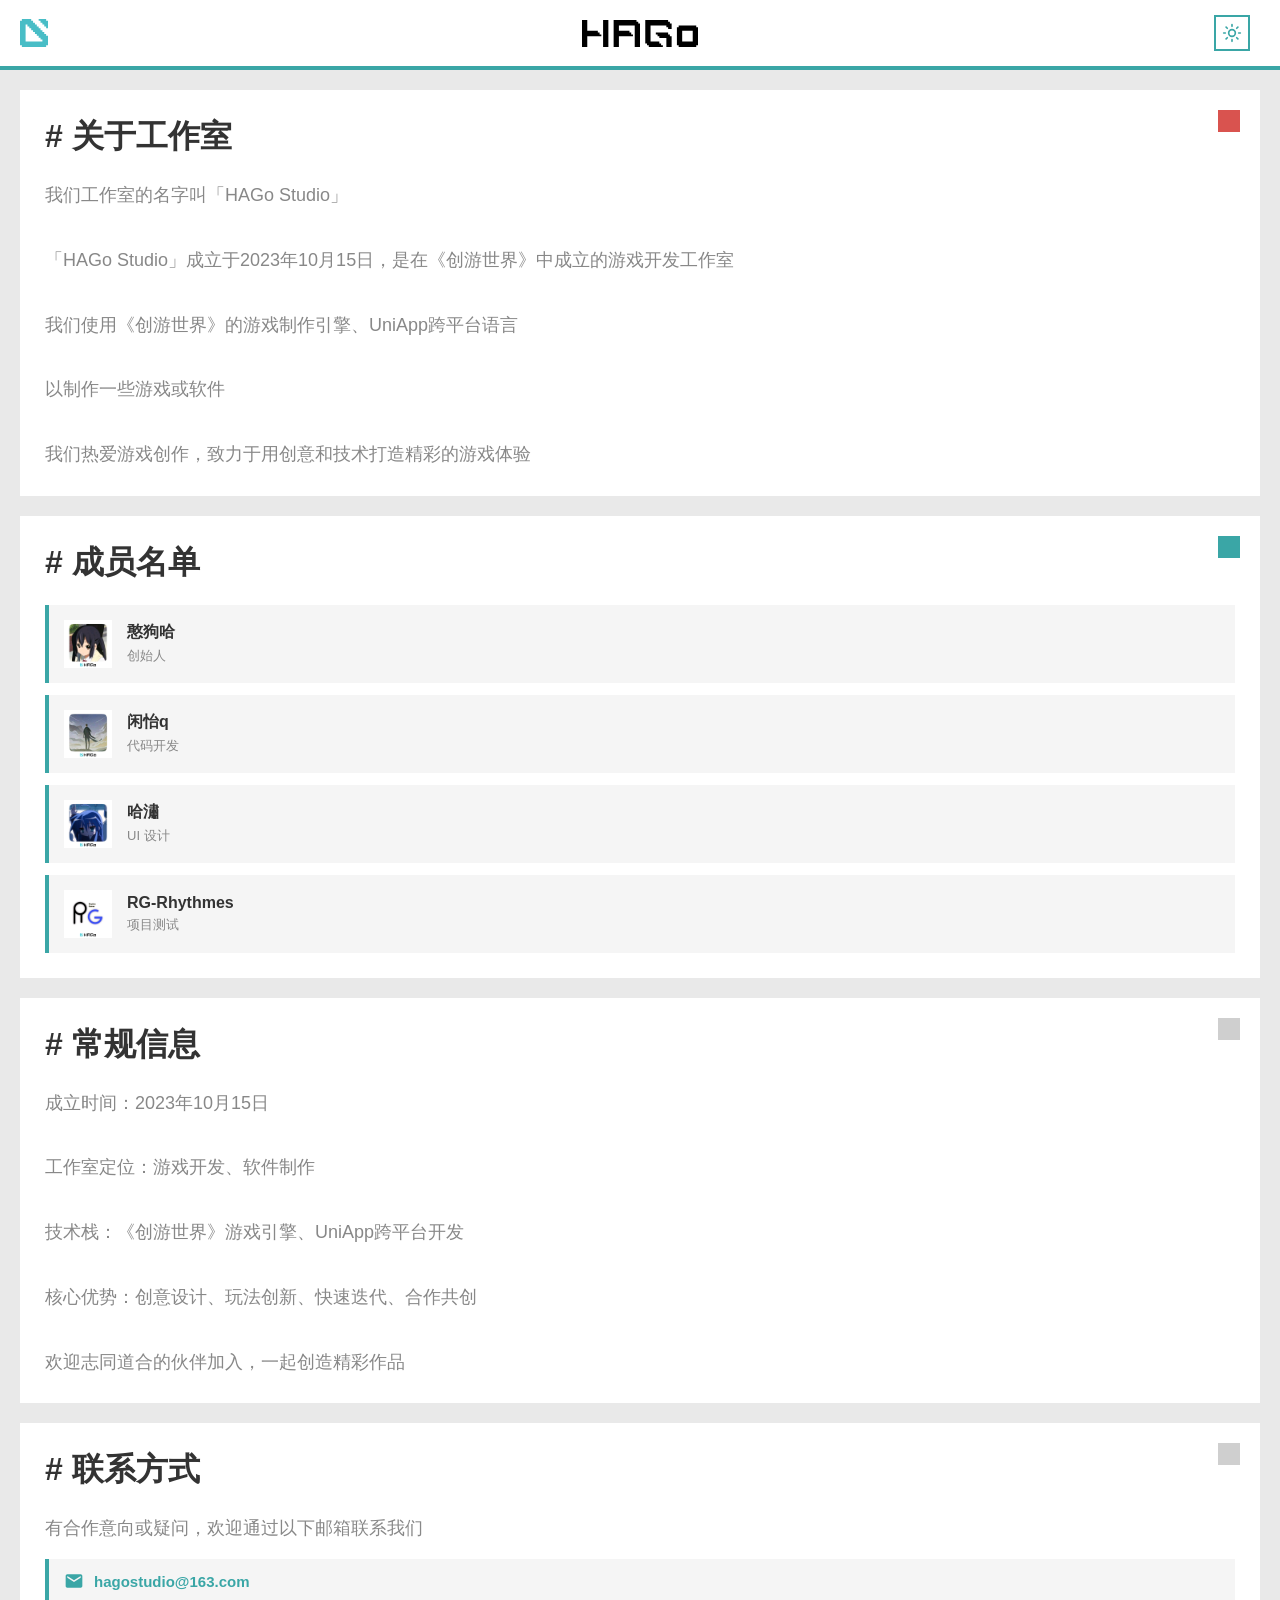
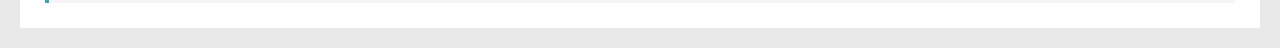
<file: index.html>
<!DOCTYPE html>
<html lang="zh">
<head>
<meta charset="UTF-8">
<meta name="viewport" content="width=device-width, initial-scale=1.0">
<meta name="color-scheme" content="light dark">
<meta name="theme-color" content="#ffffff" media="(prefers-color-scheme: light)">
<meta name="theme-color" content="#1a1a1a" media="(prefers-color-scheme: dark)">
<meta name="darkreader-lock">
<title>HAGo Studio</title>
<link rel="icon" type="image/png" href="assets/logo/1.png">
<link rel="stylesheet" href="styles.css">

<style>
/* 全局禁用选中：所有元素默认不可选中 */
* {
  -webkit-user-select: none;
  -moz-user-select: none;
  -ms-user-select: none;
  user-select: none;
  -webkit-tap-highlight-color: transparent;
}

*::before, *::after {
  -webkit-user-select: none;
  user-select: none;
}

/* 全局选中背景透明化：即便被选中也不显示蓝底 */
::selection {
  background: transparent;
  color: inherit;
}

::-moz-selection {
  background: transparent;
  color: inherit;
}

/* 全局禁止图标被选中/复制/拖拽 */
img, svg {
  -webkit-user-select: none;
  -moz-user-select: none;
  -ms-user-select: none;
  user-select: none;
  -webkit-user-drag: none;
  -webkit-tap-highlight-color: transparent;
  pointer-events: none;
}

/* 交互元素（输入框除外）聚焦时去除外框蓝底 */
*:focus, *:focus-visible, *:active {
  outline: none !important;
  outline-color: transparent !important;
  outline-width: 0 !important;
  -webkit-tap-highlight-color: transparent;
}

/* 侧边栏及交互元素禁止文本选中 */
.sidebar, .sidebar-menu, .sidebar-footer, .sidebar-overlay,
.header-logo-text, .account-btn, .contact-email a,
button, .toggle-switch, .toggle-slider, .setting-item, .back-btn,
.section, .member-card, .modal, .modal-content {
  -webkit-user-select: none;
  -moz-user-select: none;
  -ms-user-select: none;
  user-select: none;
  -webkit-tap-highlight-color: transparent;
}

/* logo 彻底禁止选中、拖拽、点击干扰 */
.header-left svg, .header-center svg {
  -webkit-user-select: none !important;
  -moz-user-select: none !important;
  -ms-user-select: none !important;
  user-select: none !important;
  -webkit-user-drag: none !important;
  pointer-events: none;
}

/* 首页特有样式：卡片角标、成员名单、弹窗、表单、账号卡片 */

.section::after {
  content: "";
  width: 22px;
  height: 22px;
  position: absolute;
  top: 20px;
  right: 20px;
}

.about::after { background: #d9534f; }
.team::after { background: #3aa6a6; }
.info::after { background: #cfcfcf; }
.contact::after { background: #cfcfcf; }

.members {
  display: flex;
  flex-direction: column;
  gap: 12px;
}

.member-card {
  display: flex;
  align-items: center;
  gap: 15px;
  padding: 15px;
  background: #f5f5f5;
  border-radius: 0;
  border-left: 4px solid #3aa6a6;
  transition: background 0.3s;
}

body.dark-mode .member-card {
  background: #222222;
}

.member-avatar {
  width: 48px;
  height: 48px;
  overflow: hidden;
  border-radius: 0;
  flex-shrink: 0;
  background: #ddd;
}

.member-avatar img {
  width: 100%;
  height: 100%;
  object-fit: cover;
  display: block;
}

.member-info .member-name {
  font-size: 16px;
  font-weight: 600;
  color: #333;
  transition: color 0.3s;
}

.member-info .member-role {
  font-size: 13px;
  color: #888;
  margin-top: 4px;
  transition: color 0.3s;
}

body.dark-mode .member-info .member-name {
  color: #f0f0f0;
}

body.dark-mode .member-info .member-role {
  color: #aaa;
}

.contact-email {
  display: flex;
  align-items: center;
  gap: 10px;
  padding: 12px 15px;
  background: #f5f5f5;
  border-left: 4px solid #3aa6a6;
  color: #3aa6a6;
  font-size: 15px;
  font-weight: 600;
  transition: background 0.3s;
}

body.dark-mode .contact-email {
  background: #222222;
}

.contact-email a {
  color: inherit;
  text-decoration: none;
  word-break: break-all;
}

.contact-email a:hover {
  text-decoration: underline;
}

/* 右上角提示通知 */
.toast-container {
  position: fixed;
  top: 70px;
  right: 0;
  z-index: 10000;
  width: min(360px, calc(100vw - 24px));
}

.toast-item {
  position: absolute;
  top: 0;
  right: 0;
  padding: 15px 25px 15px 25px;
  background: #fde8e8;
  color: #333;
  border-left: 4px solid #d9534f;
  font-size: 14px;
  width: min(360px, calc(100vw - 24px));
  box-sizing: border-box;
  transform: translateX(100%);
  box-shadow: -2px 2px 8px rgba(0, 0, 0, 0.15);
  transition: transform 0.5s cubic-bezier(0.22, 1, 0.36, 1),
              top 0.5s cubic-bezier(0.22, 1, 0.36, 1);
}

.toast-item.show {
  transform: translateX(0);
}

.toast-item.closing {
  transform: translateX(100%);
  transition: transform 0.3s cubic-bezier(0.64, 0, 0.78, 0);
}

body.dark-mode .toast-item {
  background: #3a1a1a;
  color: #fff;
  box-shadow: -2px 2px 12px rgba(0, 0, 0, 0.4);
}

@media (max-width: 480px) {
  .toast-container,
  .toast-item {
    width: min(240px, calc(100vw - 80px));
  }
}

@media (max-width: 340px) {
  .toast-container,
  .toast-item {
    width: min(220px, calc(100vw - 90px));
  }
}

/* 弹窗遮罩 */
.modal-overlay {
  display: none;
  position: fixed;
  top: 0;
  left: 0;
  width: 100%;
  height: 100%;
  background: rgba(0, 0, 0, 0);
  z-index: 2000;
  justify-content: center;
  align-items: center;
  backdrop-filter: blur(0px);
  -webkit-backdrop-filter: blur(0px);
}

.modal-overlay.active {
  display: flex;
  animation: fadeInOverlay 0.3s ease-out forwards;
}

.modal-overlay.closing {
  display: flex;
  animation: fadeOutOverlay 0.3s ease-out forwards;
}

@keyframes fadeInOverlay {
  from {
    background: rgba(0, 0, 0, 0);
    backdrop-filter: blur(0px);
    -webkit-backdrop-filter: blur(0px);
  }
  to {
    background: rgba(0, 0, 0, 0.25);
    backdrop-filter: blur(0px);
    -webkit-backdrop-filter: blur(0px);
  }
}

@keyframes fadeOutOverlay {
  from {
    background: rgba(0, 0, 0, 0.25);
    backdrop-filter: blur(0px);
    -webkit-backdrop-filter: blur(0px);
  }
  to {
    background: rgba(0, 0, 0, 0);
    backdrop-filter: blur(0px);
    -webkit-backdrop-filter: blur(0px);
  }
}

/* 高级材料：blur 随动画渐变出现/消失 */
body.advanced-materials .modal-overlay.active {
  animation: fadeInOverlayBlur 0.3s ease-out forwards;
}

body.advanced-materials .modal-overlay.closing {
  animation: fadeOutOverlayBlur 0.4s cubic-bezier(0.22, 1, 0.36, 1) forwards;
}

@keyframes fadeInOverlayBlur {
  from {
    background: rgba(0, 0, 0, 0);
    backdrop-filter: blur(0px);
    -webkit-backdrop-filter: blur(0px);
  }
  to {
    background: rgba(0, 0, 0, 0.25);
    backdrop-filter: blur(10px);
    -webkit-backdrop-filter: blur(10px);
  }
}

@keyframes fadeOutOverlayBlur {
  from {
    background: rgba(0, 0, 0, 0.25);
    backdrop-filter: blur(10px);
    -webkit-backdrop-filter: blur(10px);
  }
  to {
    background: rgba(0, 0, 0, 0);
    backdrop-filter: blur(0px);
    -webkit-backdrop-filter: blur(0px);
  }
}

/* 弹窗 */
.modal {
  background: #ffffff;
  width: 90%;
  max-width: 400px;
  border-radius: 0;
  padding: 25px;
  position: relative;
  border-bottom: 4px solid #3aa6a6;
  opacity: 0;
  transform: translateY(50px);
  transition: background 0.3s;
}

body.dark-mode .modal {
  background: #2a2a2a;
}

body.dark-mode .modal .close-btn {
  background: #2a2a2a;
  color: #cccccc;
}

body.dark-mode .modal .close-btn:hover {
  background: #d9534f;
  color: white;
}

.modal-overlay.active .modal {
  animation: slideUpBounce 0.4s cubic-bezier(0.22, 1, 0.36, 1) forwards;
}

.modal-overlay.closing .modal {
  animation: slideDownClose 0.4s cubic-bezier(0.22, 1, 0.36, 1) forwards;
}

@keyframes slideUpBounce {
  0% {
    opacity: 0;
    transform: translateY(50px);
  }
  100% {
    opacity: 1;
    transform: translateY(0);
  }
}

@keyframes slideDownClose {
  0% {
    opacity: 1;
    transform: translateY(0);
  }
  100% {
    opacity: 0;
    transform: translateY(50px);
  }
}

.modal .close-btn {
  position: absolute;
  top: 0;
  right: 0;
  width: 35px;
  height: 35px;
  border: none;
  background: #ffffff;
  color: #333333;
  font-size: 18px;
  cursor: pointer;
  padding: 0;
  border-radius: 0;
  transition: background 0.3s, color 0.3s;
}

.modal .close-btn:hover {
  background: #d9534f;
  color: white;
}

.modal h3 {
  font-size: 24px;
  margin-bottom: 20px;
  color: #333;
  transition: color 0.3s;
}

body.dark-mode .modal h3 {
  color: #fff;
}

/* 表单 */
.form-group {
  margin-bottom: 15px;
}

.form-group label {
  display: block;
  margin-bottom: 5px;
  font-size: 14px;
  color: #555;
  transition: color 0.3s;
}

body.dark-mode .form-group label {
  color: #aaa;
}

.form-group input {
  width: 100%;
  padding: 10px;
  border: 2px solid #ddd;
  border-radius: 0;
  font-size: 14px;
  transition: border-color 0.3s;
  background: white;
  color: #333;
}

.form-group input::placeholder {
  color: #999;
}

body.dark-mode .form-group input {
  background: #333;
  border-color: #444;
  color: #fff;
}

body.dark-mode .form-group input::placeholder {
  color: #666;
}

.form-group input:focus {
  outline: none;
  border-color: #3aa6a6;
}

.form-group select {
  width: 100%;
  padding: 10px;
  border: 2px solid #ddd;
  border-radius: 0;
  font-size: 14px;
  background: white;
}

body.dark-mode .form-group select {
  background: #333;
  border-color: #444;
  color: #fff;
}

.form-group select:focus {
  outline: none;
  border-color: #3aa6a6;
}

/* 账号类型切换 */
.account-type-switch {
  position: relative;
  display: flex;
  margin-bottom: 20px;
  border: 2px solid #ddd;
  border-radius: 0;
  overflow: hidden;
}

.switch-indicator {
  position: absolute;
  top: 0;
  left: 0;
  width: 50%;
  height: 100%;
  background: #3aa6a6;
  transition: transform 0.4s cubic-bezier(0.22, 1, 0.36, 1);
  z-index: 0;
}

body.dark-mode .switch-indicator {
  background: #3aa6a6;
}

.account-type-switch button {
  position: relative;
  flex: 1;
  padding: 10px;
  border: none;
  background: transparent;
  color: #333;
  cursor: pointer;
  font-size: 14px;
  transition: color 0.3s;
  z-index: 1;
}

.account-type-switch button.active {
  color: white;
}

body.dark-mode .account-type-switch {
  border-color: #444;
}

body.dark-mode .account-type-switch button {
  color: #ccc;
}

body.dark-mode .account-type-switch button.active {
  color: white;
}

/* 提交按钮 */
.submit-btn {
  width: 100%;
  padding: 12px;
  background: #3aa6a6;
  color: white;
  border: none;
  border-radius: 0;
  font-size: 16px;
  cursor: pointer;
  transition: background 0.3s;
}

.submit-btn:hover {
  background: #2d8a8a;
}

/* 链接 */
.link-btn {
  display: block;
  text-align: center;
  margin-top: 15px;
  color: #3aa6a6;
  cursor: pointer;
  font-size: 14px;
}

.link-btn:hover {
  text-decoration: underline;
}

/* 提示信息 */
.message {
  padding: 10px;
  border-radius: 0;
  margin-bottom: 15px;
  font-size: 14px;
  display: none;
}

.message.success {
  background: #d4edda;
  color: #155724;
  display: block;
}

.message.error {
  background: #f8d7da;
  color: #721c24;
  display: block;
}

body.dark-mode .message.success {
  background: #1e4d3e;
  color: #8fceb5;
}

body.dark-mode .message.error {
  background: #4d1e24;
  color: #e8a8b0;
}

/* 账号信息卡片 */
.account-info {
  background: #f8f9fa;
  padding: 20px;
  border-radius: 0;
  margin-top: 20px;
}

.account-info h4 {
  margin-bottom: 10px;
  color: #333;
}

.account-info .info-row {
  display: flex;
  justify-content: space-between;
  padding: 8px 0;
  border-bottom: 1px solid #eee;
}

.account-info .info-row:last-child {
  border-bottom: none;
}

.account-info .info-label {
  color: #888;
}

.account-info .info-value {
  color: #333;
  font-weight: 500;
}

.account-info .account-badge {
  display: inline-block;
  padding: 4px 12px;
  border-radius: 0;
  font-size: 12px;
  font-weight: bold;
}

.account-info .account-badge.studio {
  background: #3aa6a6;
  color: white;
}

.account-info .account-badge.normal {
  background: #5bc0de;
  color: white;
}

body.dark-mode .account-info {
  background: #222;
}

body.dark-mode .account-info h4 {
  color: #fff;
}

body.dark-mode .account-info .info-row {
  border-color: #333;
}

body.dark-mode .account-info .info-label {
  color: #888;
}

body.dark-mode .account-info .info-value {
  color: #ddd;
}

/* 右上角深色模式快捷开关 */
.theme-toggle {
  width: 36px;
  height: 36px;
  border: 2px solid #3aa6a6;
  background: transparent;
  color: #3aa6a6;
  cursor: pointer;
  display: flex;
  align-items: center;
  justify-content: center;
  border-radius: 0;
  margin-right: 10px;
  padding: 0;
  transition: background 0.3s, color 0.3s, border-color 0.3s;
  user-select: none;
  -webkit-user-select: none;
  -webkit-tap-highlight-color: transparent;
  outline: none;
}

.theme-toggle:hover {
  background: #3aa6a6;
  color: #ffffff;
}

.theme-toggle .icon-moon { display: none; }

body.dark-mode .theme-toggle {
  background: transparent;
  color: #3aa6a6;
  border-color: #3aa6a6;
}

body.dark-mode .theme-toggle:hover {
  background: #3aa6a6;
  color: #ffffff;
}

body.dark-mode .theme-toggle .icon-sun  { display: none; }
body.dark-mode .theme-toggle .icon-moon { display: block; }
</style>
</head>

<body>

<!-- 右上角提示通知容器 -->
<div id="toast-container" class="toast-container"></div>

<!-- 侧滑菜单遮罩 -->
<div id="sidebarOverlay" class="sidebar-overlay" onclick="toggleSidebar()"></div>

<!-- 侧滑菜单 -->
<div id="sidebar" class="sidebar">
  <ul class="sidebar-menu">
    <li><a href="#home">首页</a></li>
    <li><a href="#about">关于我们</a></li>
    <li><a href="#team">团队成员</a></li>
    <li style="display: none;"><a href="#accountSection">账号管理</a></li>
    <li><a href="settings.html">设置</a></li>
  </ul>
  <div class="sidebar-footer">
    <p>HAGo Studio</p>
    <p>成立于2023年10月15日</p>
    <p>专注游戏创作</p>
  </div>
</div>

<header>

  <div class="header-left" onclick="toggleSidebar()">
    <svg width="28" height="28" viewBox="0 0 27 27" fill="none" xmlns="http://www.w3.org/2000/svg">
      <path d="M10.8 1.8H12.6V3.6H14.4V5.4H16.2V7.2H18V9H19.8V10.8H21.6V12.6H23.4V14.4H25.2V16.2H27V25.2H25.2V27H1.8V25.2H0V1.8H1.8V0H10.8V1.8ZM5.4 21.6H21.6V19.8H19.8V18H18V16.2H16.2V14.4H14.4V12.6H12.6V10.8H10.8V9H9V7.2H7.2V5.4H5.4V21.6ZM25.2 1.8H27V9H25.2V7.2H23.4V5.4H21.6V3.6H19.8V1.8H18V0H25.2V1.8Z" fill="#48BDC6"/>
    </svg>
  </div>

  <div class="header-center">
    <svg class="header-logo-text" width="116" height="27" viewBox="0 0 116 27" fill="none"
         xmlns="http://www.w3.org/2000/svg">
      <g clip-path="url(#clip0_1_1457)">
        <path d="M5.27273 10.8H15.8182V12.6H17.5758V14.4H19.3333V16.2H5.27273V27H0V0H5.27273V10.8ZM26.3636 27H21.0909V0H26.3636V27Z" fill="currentColor"/>
        <path d="M54.4849 1.8H56.2424V3.6H58V27H52.7273V5.4H36.9091V10.8H47.4545V12.6H49.2121V14.4H50.9697V16.2H36.9091V27H31.6364V0H54.4849V1.8Z" fill="currentColor"/>
        <path d="M114.242 7.2H116V25.2H114.242V27H96.6667V25.2H94.9091V7.2H96.6667V5.4H114.242V7.2ZM100.182 21.6H110.727V10.8H100.182V21.6Z" fill="currentColor"/>
        <path d="M86.1212 1.8H87.8788V3.6H89.6364V9H86.1212V7.2H84.3636V5.4H68.5455V21.6H77.3333V23.4H79.0909V25.2H80.8485V27H66.7879V25.2H65.0303V23.4H63.2727V0H86.1212V1.8ZM86.1212 14.4H87.8788V16.2H89.6364V27H84.3636V18H77.3333V16.2H75.5758V14.4H73.8182V12.6H86.1212V14.4Z" fill="currentColor"/>
      </g>
      <defs>
        <clipPath id="clip0_1_1457">
          <rect width="116" height="27" fill="white"/>
        </clipPath>
      </defs>
    </svg>
  </div>

  <div class="header-right">
    <button class="theme-toggle" id="themeToggle" aria-label="切换深色模式" onclick="toggleDarkMode()">
      <svg class="icon-sun" width="20" height="20" viewBox="0 0 24 24" fill="none" xmlns="http://www.w3.org/2000/svg">
        <circle cx="12" cy="12" r="4" stroke="currentColor" stroke-width="2"/>
        <path d="M12 2V4M12 20V22M4.93 4.93L6.34 6.34M17.66 17.66L19.07 19.07M2 12H4M20 12H22M4.93 19.07L6.34 17.66M17.66 6.34L19.07 4.93" stroke="currentColor" stroke-width="2" stroke-linecap="round"/>
      </svg>
      <svg class="icon-moon" width="20" height="20" viewBox="0 0 24 24" fill="none" xmlns="http://www.w3.org/2000/svg">
        <path d="M21 12.79A9 9 0 1 1 11.21 3 7 7 0 0 0 21 12.79Z" stroke="currentColor" stroke-width="2" stroke-linejoin="round"/>
      </svg>
    </button>
    <button id="loginBtn" class="account-btn" style="display: none;">登录</button>
    <button id="logoutBtn" class="account-btn logout" style="display: none;">退出</button>
    <div id="userInfo" style="display: none; margin-right: 15px; font-size: 14px; color: #333;"></div>
  </div>

</header>

<!-- 登录弹窗 -->
<div id="loginModal" class="modal-overlay">
  <div class="modal">
    <button class="close-btn" onclick="closeModal('loginModal')">&times;</button>
    <h3>登录</h3>
    <div id="loginMessage" class="message"></div>
    <div class="account-type-switch" id="loginTypeSwitch">
      <div class="switch-indicator"></div>
      <button id="loginTypeNormal" class="active" onclick="setLoginType('normal')">普通账号</button>
      <button id="loginTypeStudio" onclick="setLoginType('studio')">HAGo账号</button>
    </div>
    <div class="form-group">
      <label>账号</label>
      <input type="text" id="loginUsername" placeholder="请输入账号">
    </div>
    <div class="form-group">
      <label>密码</label>
      <input type="password" id="loginPassword" placeholder="请输入密码">
    </div>
    <button class="submit-btn" onclick="login()">登录</button>
    <div class="link-btn" onclick="showRegister()">还没有账号？立即注册</div>
  </div>
</div>

<!-- 注册弹窗 -->
<div id="registerModal" class="modal-overlay">
  <div class="modal">
    <button class="close-btn" onclick="closeModal('registerModal')">&times;</button>
    <h3>注册</h3>
    <div id="registerMessage" class="message"></div>
    <div class="account-type-switch" id="registerTypeSwitch">
      <div class="switch-indicator"></div>
      <button id="registerTypeNormal" class="active" onclick="setRegisterType('normal')">普通账号</button>
      <button id="registerTypeStudio" onclick="setRegisterType('studio')">HAGo账号</button>
    </div>
    <div class="form-group">
      <label>账号</label>
      <input type="text" id="registerUsername" placeholder="请输入账号">
    </div>
    <div class="form-group">
      <label>密码</label>
      <input type="password" id="registerPassword" placeholder="请输入密码">
    </div>
    <div class="form-group">
      <label>确认密码</label>
      <input type="password" id="registerConfirmPassword" placeholder="请再次输入密码">
    </div>
    <button class="submit-btn" onclick="register()">注册</button>
    <div class="link-btn" onclick="showLogin()">已有账号？立即登录</div>
  </div>
</div>

<div class="section about">
  <h2># 关于工作室</h2>
  <p>
    我们工作室的名字叫「HAGo Studio」<br><br>
    「HAGo Studio」成立于2023年10月15日，是在《创游世界》中成立的游戏开发工作室<br><br>
    我们使用《创游世界》的游戏制作引擎、UniApp跨平台语言<br><br>
    以制作一些游戏或软件<br><br>
    我们热爱游戏创作，致力于用创意和技术打造精彩的游戏体验
  </p>
</div>

<div class="section team" id="team">
  <h2># 成员名单</h2>
  <div class="members">
    <div class="member-card">
      <div class="member-avatar"><img src="assets/touxiang/mmexport1783330642230.jpg" alt="憨狗哈"></div>
      <div class="member-info">
        <div class="member-name">憨狗哈</div>
        <div class="member-role">创始人</div>
      </div>
    </div>
    <div class="member-card">
      <div class="member-avatar"><img src="assets/touxiang/mmexport1783330653026.jpg" alt="闲怡q"></div>
      <div class="member-info">
        <div class="member-name">闲怡q</div>
        <div class="member-role">代码开发</div>
      </div>
    </div>
    <div class="member-card">
      <div class="member-avatar"><img src="assets/touxiang/mmexport1783330680825.jpg" alt="哈潚"></div>
      <div class="member-info">
        <div class="member-name">哈潚</div>
        <div class="member-role">UI 设计</div>
      </div>
    </div>
    <div class="member-card">
      <div class="member-avatar"><img src="assets/touxiang/mmexport1783330660099.jpg" alt="RG-Rhythmes"></div>
      <div class="member-info">
        <div class="member-name">RG-Rhythmes</div>
        <div class="member-role">项目测试</div>
      </div>
    </div>
  </div>
</div>

<div class="section info">
  <h2># 常规信息</h2>
  <p>
    成立时间：2023年10月15日<br><br>
    工作室定位：游戏开发、软件制作<br><br>
    技术栈：《创游世界》游戏引擎、UniApp跨平台开发<br><br>
    核心优势：创意设计、玩法创新、快速迭代、合作共创<br><br>
    欢迎志同道合的伙伴加入，一起创造精彩作品
  </p>
</div>

<div class="section contact" id="contact">
  <h2># 联系方式</h2>
  <p style="margin-bottom: 15px; color: #888;">有合作意向或疑问，欢迎通过以下邮箱联系我们</p>
  <div class="contact-email">
    <svg width="20" height="20" viewBox="0 0 24 24" fill="none" xmlns="http://www.w3.org/2000/svg" style="flex-shrink: 0;">
      <path d="M20 4H4C2.9 4 2 4.9 2 6V18C2 19.1 2.9 20 4 20H20C21.1 20 22 19.1 22 18V6C22 4.9 21.1 4 20 4ZM20 8.24L12 13.24L4 8.24V6L12 11L20 6V8.24Z" fill="currentColor"/>
    </svg>
    <a href="mailto:jinhui100102@163.com">hagostudio@163.com</a>
   </div>

<script>
var loginType = 'normal';
var registerType = 'normal';
var currentUser = null;

function init() {
  loadDarkMode();
  loadAdvancedMaterials();
}

function checkLoginStatus() {
  var savedUser = localStorage.getItem('hago_user');
  if (savedUser) {
    currentUser = JSON.parse(savedUser);
    showUserInfo();
  }
}

function loadDarkMode() {
  var isDark = localStorage.getItem('hago_dark_mode') === 'true';
  if (isDark) {
    document.body.classList.add('dark-mode');
  }
}

function toggleDarkMode() {
  var isDark = document.body.classList.toggle('dark-mode');
  localStorage.setItem('hago_dark_mode', isDark ? 'true' : 'false');
}

function loadAdvancedMaterials() {
  var isEnabled = localStorage.getItem('hago_advanced_materials') === 'true';
  if (isEnabled) {
    document.body.classList.add('advanced-materials');
  }
}

function showLogin() {
  closeModal('registerModal');
  document.getElementById('loginModal').classList.add('active');
}

function showRegister() {
  closeModal('loginModal');
  document.getElementById('registerModal').classList.add('active');
}

function openAccountModal() {
  var sidebar = document.getElementById('sidebar');
  var overlay = document.getElementById('sidebarOverlay');
  if (sidebar.classList.contains('open')) {
    sidebar.classList.remove('open');
    overlay.classList.remove('active');
    overlay.classList.add('closing');
    setTimeout(function() {
      overlay.classList.remove('closing');
    }, 500);
  }
  document.getElementById('loginModal').classList.add('active');
}

function toggleSidebar() {
  var sidebar = document.getElementById('sidebar');
  var overlay = document.getElementById('sidebarOverlay');
  
  if (sidebar.classList.contains('open')) {
    sidebar.classList.remove('open');
    overlay.classList.remove('active');
    overlay.classList.add('closing');
    setTimeout(function() {
      overlay.classList.remove('closing');
    }, 400);
  } else {
    sidebar.classList.add('open');
    overlay.classList.remove('closing');
    overlay.classList.add('active');
  }
}

function closeModal(modalId) {
  var modal = document.getElementById(modalId);
  if (!modal.classList.contains('active')) return;  // 未打开则不处理
  modal.classList.remove('active');
  modal.classList.add('closing');
  setTimeout(function() {
    modal.classList.remove('closing');
  }, 300);
}

function showToast(message) {
  var container = document.getElementById('toast-container');
  var toast = document.createElement('div');
  toast.className = 'toast-item';
  toast.textContent = message;
  // 计算新 toast 的 top：每个 toast 高度约 60px + 10px 间距
  var existing = container.querySelectorAll('.toast-item:not(.closing)');
  var newTop = 0;
  // 如果已有 toast，则新的在最上，旧的向下移
  if (existing.length > 0) {
    // 新 toast 在最上面（top: 0），旧的需要下移
    existing.forEach(function(t) {
      var currentTop = parseFloat(t.style.top) || 0;
      t.style.top = (currentTop + 60) + 'px';
    });
  }
  toast.style.top = newTop + 'px';
  container.appendChild(toast);
  // 触发滑入动画
  requestAnimationFrame(function() {
    toast.classList.add('show');
  });
  // 3秒后关闭
  setTimeout(function() {
    toast.classList.remove('show');
    toast.classList.add('closing');
    setTimeout(function() {
      if (toast.parentNode) {
        toast.parentNode.removeChild(toast);
      }
    }, 300);
  }, 3000);
}

function setLoginType(type) {
  loginType = type;
  document.getElementById('loginTypeNormal').classList.remove('active');
  document.getElementById('loginTypeStudio').classList.remove('active');
  document.getElementById('loginType' + (type === 'normal' ? 'Normal' : 'Studio')).classList.add('active');
  document.getElementById('loginUsername').value = '';
  document.getElementById('loginPassword').value = '';
  document.getElementById('loginMessage').textContent = '';
  document.getElementById('loginMessage').className = 'message';
  // 滑动指示器
  var indicator = document.querySelector('#loginTypeSwitch .switch-indicator');
  if (indicator) {
    indicator.style.transform = type === 'normal' ? 'translateX(0%)' : 'translateX(100%)';
  }
}

function setRegisterType(type) {
  registerType = type;
  document.getElementById('registerTypeNormal').classList.remove('active');
  document.getElementById('registerTypeStudio').classList.remove('active');
  document.getElementById('registerType' + (type === 'normal' ? 'Normal' : 'Studio')).classList.add('active');
  document.getElementById('registerUsername').value = '';
  document.getElementById('registerPassword').value = '';
  document.getElementById('registerConfirmPassword').value = '';
  document.getElementById('registerMessage').textContent = '';
  document.getElementById('registerMessage').className = 'message';
  // 滑动指示器
  var indicator = document.querySelector('#registerTypeSwitch .switch-indicator');
  if (indicator) {
    indicator.style.transform = type === 'normal' ? 'translateX(0%)' : 'translateX(100%)';
  }
}

function showMessage(elementId, message, type) {
  var msg = document.getElementById(elementId);
  msg.textContent = message;
  msg.className = 'message ' + type;
}

function simpleHash(str) {
  var hash = 0;
  for (var i = 0; i < str.length; i++) {
    hash = ((hash << 5) - hash) + str.charCodeAt(i);
    hash |= 0;
  }
  return 'h' + hash.toString(36);
}

function register() {
  showToast('账号功能未开放');
}

function login() {
  showToast('账号功能未开放');
}

function logout() {
  currentUser = null;
  localStorage.removeItem('hago_user');
  document.getElementById('loginBtn').style.display = 'block';
  document.getElementById('logoutBtn').style.display = 'none';
  document.getElementById('userInfo').style.display = 'none';
  document.getElementById('accountSection').style.display = 'none';
}

function showUserInfo() {
  document.getElementById('loginBtn').style.display = 'none';
  document.getElementById('logoutBtn').style.display = 'block';
  document.getElementById('userInfo').style.display = 'block';
  document.getElementById('userInfo').textContent = currentUser.username;

  document.getElementById('accountSection').style.display = 'block';
  document.getElementById('accUsername').textContent = currentUser.username;
  
  var typeBadge = '<span class="account-badge ' + (currentUser.type === 'studio' ? 'studio' : 'normal') + '">' + 
    (currentUser.type === 'studio' ? 'HAGo账号' : '普通账号') + '</span>';
  document.getElementById('accType').innerHTML = typeBadge;
  
  document.getElementById('accRegTime').textContent = currentUser.regTime;
}

window.addEventListener('DOMContentLoaded', init);
</script>

</body>
</html>
</file>
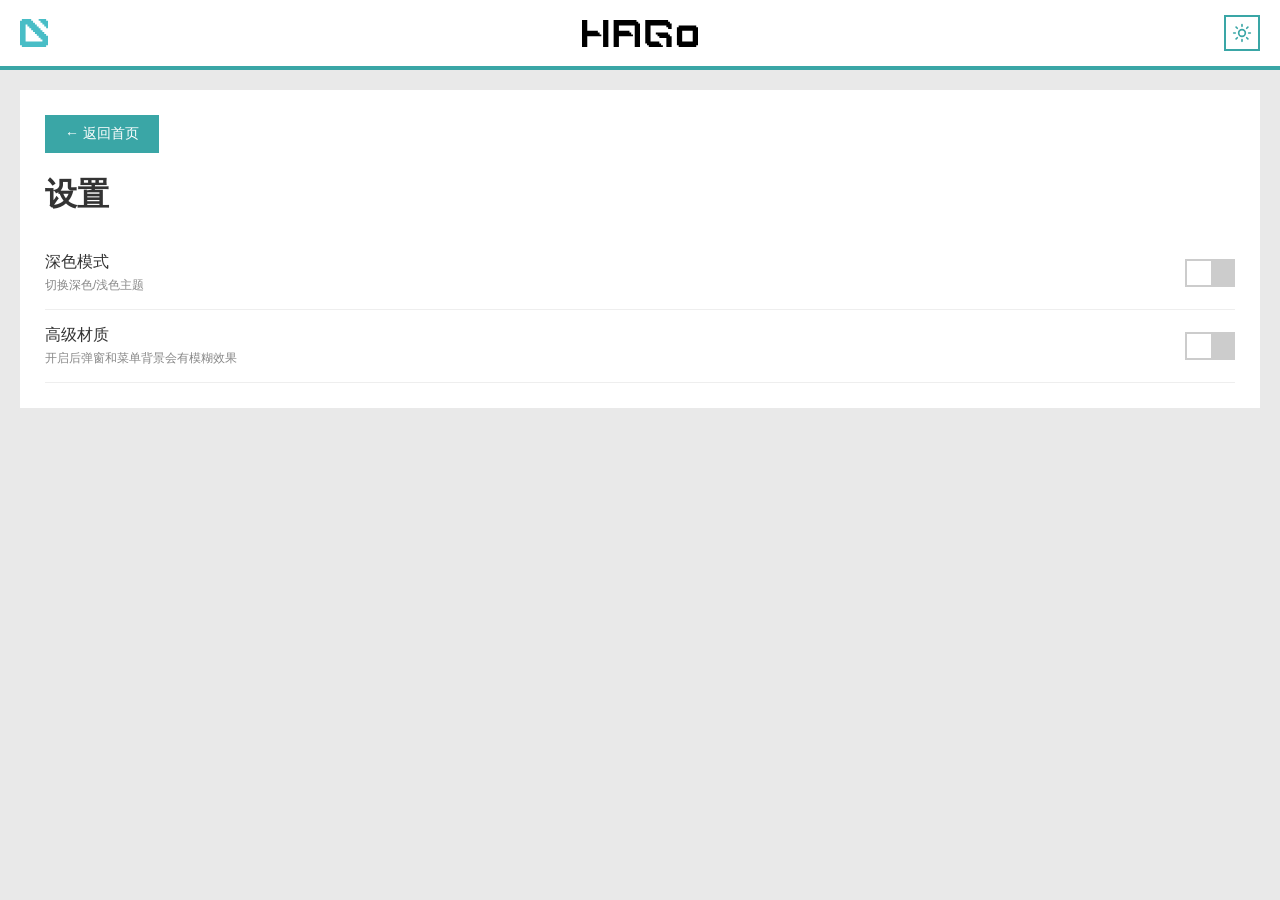
<file: settings.html>
<!DOCTYPE html>
<html lang="zh">
<head>
<meta charset="UTF-8">
<meta name="viewport" content="width=device-width, initial-scale=1.0">
<meta name="color-scheme" content="light dark">
<meta name="theme-color" content="#ffffff" media="(prefers-color-scheme: light)">
<meta name="theme-color" content="#1a1a1a" media="(prefers-color-scheme: dark)">
<meta name="darkreader-lock">
<title>设置 - HAGo Studio</title>
<link rel="icon" type="image/png" href="assets/logo/1.png">
<link rel="stylesheet" href="styles.css">

<style>
/* 全局禁用选中：所有元素默认不可选中 */
* {
  -webkit-user-select: none;
  -moz-user-select: none;
  -ms-user-select: none;
  user-select: none;
  -webkit-tap-highlight-color: transparent;
}

*::before, *::after {
  -webkit-user-select: none;
  user-select: none;
}

/* 全局选中背景透明化：即便被选中也不显示蓝底 */
::selection {
  background: transparent;
  color: inherit;
}

::-moz-selection {
  background: transparent;
  color: inherit;
}

/* 全局禁止图标被选中/复制/拖拽 */
img, svg {
  -webkit-user-select: none;
  -moz-user-select: none;
  -ms-user-select: none;
  user-select: none;
  -webkit-user-drag: none;
  -webkit-tap-highlight-color: transparent;
  pointer-events: none;
}

/* 交互元素聚焦时去除外框蓝底 */
*:focus, *:focus-visible, *:active {
  outline: none !important;
  outline-color: transparent !important;
  outline-width: 0 !important;
  -webkit-tap-highlight-color: transparent;
}

/* 侧边栏及交互元素禁止文本选中 */
.sidebar, .sidebar-menu, .sidebar-footer, .sidebar-overlay,
.header-logo-text, .account-btn, .contact-email a,
button, .toggle-switch, .toggle-slider, .setting-item, .back-btn,
.section, .member-card, .modal, .modal-content {
  -webkit-user-select: none;
  -moz-user-select: none;
  -ms-user-select: none;
  user-select: none;
  -webkit-tap-highlight-color: transparent;
}

/* logo 彻底禁止选中、拖拽、点击干扰 */
.header-left svg, .header-center svg {
  -webkit-user-select: none !important;
  -moz-user-select: none !important;
  -ms-user-select: none !important;
  user-select: none !important;
  -webkit-user-drag: none !important;
  pointer-events: none;
}

/* 设置页特有样式：设置项、开关、返回按钮 */

.setting-item {
  display: flex;
  justify-content: space-between;
  align-items: center;
  padding: 15px 0;
  border-bottom: 1px solid #eee;
  transition: border-color 0.3s;
}

body.dark-mode .setting-item {
  border-color: #333;
}

.setting-item:last-child {
  border-bottom: none;
}

.setting-item .setting-label {
  font-size: 16px;
  color: #333;
  transition: color 0.3s;
}

body.dark-mode .setting-item .setting-label {
  color: #fff;
}

.setting-item .setting-desc {
  font-size: 12px;
  color: #888;
  margin-top: 4px;
  transition: color 0.3s;
}

body.dark-mode .setting-item .setting-desc {
  color: #666;
}

/* 开关 */
.toggle-switch {
  position: relative;
  width: 50px;
  height: 28px;
  background: #ccc;
  cursor: pointer;
  border-radius: 0;
  transition: background 0.3s;
}

.toggle-switch.on {
  background: #3aa6a6;
}

.toggle-switch .toggle-slider {
  position: absolute;
  top: 2px;
  left: 2px;
  width: 24px;
  height: 24px;
  background: white;
  border-radius: 0;
  transition: transform 0.5s cubic-bezier(0.22, 1, 0.36, 1);
}

.toggle-switch.on .toggle-slider {
  transform: translateX(22px);
}

/* 返回按钮 */
.back-btn {
  padding: 10px 20px;
  background: #3aa6a6;
  color: white;
  border: none;
  border-radius: 0;
  font-size: 14px;
  cursor: pointer;
  transition: background 0.3s;
  margin-bottom: 20px;
}

.back-btn:hover {
  background: #2d8a8a;
}

/* 右上角深色模式快捷开关 */
.theme-toggle {
  position: absolute;
  right: 20px;
  top: 50%;
  transform: translateY(-50%);
  width: 36px;
  height: 36px;
  border: 2px solid #3aa6a6;
  background: transparent;
  color: #3aa6a6;
  cursor: pointer;
  display: flex;
  align-items: center;
  justify-content: center;
  border-radius: 0;
  transition: background 0.3s, color 0.3s, border-color 0.3s;
  user-select: none;
  -webkit-user-select: none;
  -webkit-tap-highlight-color: transparent;
  outline: none;
}

.theme-toggle:hover {
  background: #3aa6a6;
  color: #ffffff;
}

.theme-toggle .icon-moon { display: none; }

body.dark-mode .theme-toggle {
  background: transparent;
  color: #3aa6a6;
  border-color: #3aa6a6;
}

body.dark-mode .theme-toggle:hover {
  background: #3aa6a6;
  color: #ffffff;
}

body.dark-mode .theme-toggle .icon-sun  { display: none; }
body.dark-mode .theme-toggle .icon-moon { display: block; }
</style>
</head>
<body>

<!-- 侧滑菜单遮罩 -->
<div id="sidebarOverlay" class="sidebar-overlay" onclick="toggleSidebar()"></div>

<!-- 侧滑菜单 -->
<div id="sidebar" class="sidebar">
  <ul class="sidebar-menu">
    <li><a href="index.html">首页</a></li>
    <li><a href="settings.html" class="active">设置</a></li>
  </ul>
  <div class="sidebar-footer">
    <p>HAGo Studio</p>
    <p>成立于2023年10月15日</p>
    <p>专注游戏创作</p>
  </div>
</div>

<header>
  <div class="header-left" onclick="toggleSidebar()">
    <svg width="28" height="28" viewBox="0 0 27 27" fill="none" xmlns="http://www.w3.org/2000/svg">
      <path d="M10.8 1.8H12.6V3.6H14.4V5.4H16.2V7.2H18V9H19.8V10.8H21.6V12.6H23.4V14.4H25.2V16.2H27V25.2H25.2V27H1.8V25.2H0V1.8H1.8V0H10.8V1.8ZM5.4 21.6H21.6V19.8H19.8V18H18V16.2H16.2V14.4H14.4V12.6H12.6V10.8H10.8V9H9V7.2H7.2V5.4H5.4V21.6ZM25.2 1.8H27V9H25.2V7.2H23.4V5.4H21.6V3.6H19.8V1.8H18V0H25.2V1.8Z" fill="#48BDC6"/>
    </svg>
  </div>
  <div class="header-center">
    <svg class="header-logo-text" width="116" height="27" viewBox="0 0 116 27" fill="none" xmlns="http://www.w3.org/2000/svg">
      <g clip-path="url(#clip0_1_1457)">
        <path d="M5.27273 10.8H15.8182V12.6H17.5758V14.4H19.3333V16.2H5.27273V27H0V0H5.27273V10.8ZM26.3636 27H21.0909V0H26.3636V27Z" fill="currentColor"/>
        <path d="M54.4849 1.8H56.2424V3.6H58V27H52.7273V5.4H36.9091V10.8H47.4545V12.6H49.2121V14.4H50.9697V16.2H36.9091V27H31.6364V0H54.4849V1.8Z" fill="currentColor"/>
        <path d="M114.242 7.2H116V25.2H114.242V27H96.6667V25.2H94.9091V7.2H96.6667V5.4H114.242V7.2ZM100.182 21.6H110.727V10.8H100.182V21.6Z" fill="currentColor"/>
        <path d="M86.1212 1.8H87.8788V3.6H89.6364V9H86.1212V7.2H84.3636V5.4H68.5455V21.6H77.3333V23.4H79.0909V25.2H80.8485V27H66.7879V25.2H65.0303V23.4H63.2727V0H86.1212V1.8ZM86.1212 14.4H87.8788V16.2H89.6364V27H84.3636V18H77.3333V16.2H75.5758V14.4H73.8182V12.6H86.1212V14.4Z" fill="currentColor"/>
      </g>
      <defs>
        <clipPath id="clip0_1_1457">
          <rect width="116" height="27" fill="white"/>
        </clipPath>
      </defs>
    </svg>
  </div>
  <div class="header-right" style="display: none;">
    <button class="account-btn" id="accountBtn" onclick="openAccountModal()">登录</button>
  </div>

  <button class="theme-toggle" id="themeToggle" aria-label="切换深色模式" onclick="toggleDarkMode()">
    <svg class="icon-sun" width="20" height="20" viewBox="0 0 24 24" fill="none" xmlns="http://www.w3.org/2000/svg">
      <circle cx="12" cy="12" r="4" stroke="currentColor" stroke-width="2"/>
      <path d="M12 2V4M12 20V22M4.93 4.93L6.34 6.34M17.66 17.66L19.07 19.07M2 12H4M20 12H22M4.93 19.07L6.34 17.66M17.66 6.34L19.07 4.93" stroke="currentColor" stroke-width="2" stroke-linecap="round"/>
    </svg>
    <svg class="icon-moon" width="20" height="20" viewBox="0 0 24 24" fill="none" xmlns="http://www.w3.org/2000/svg">
      <path d="M21 12.79A9 9 0 1 1 11.21 3 7 7 0 0 0 21 12.79Z" stroke="currentColor" stroke-width="2" stroke-linejoin="round"/>
    </svg>
  </button>
</header>

<div class="section">
  <button class="back-btn" onclick="goBack()">← 返回首页</button>
  <h2>设置</h2>
  
  <div class="setting-item">
    <div>
      <div class="setting-label">深色模式</div>
      <div class="setting-desc">切换深色/浅色主题</div>
    </div>
    <div class="toggle-switch" id="darkModeSwitch" onclick="toggleDarkMode()">
      <div class="toggle-slider"></div>
    </div>
  </div>

  <div class="setting-item">
    <div>
      <div class="setting-label">高级材质</div>
      <div class="setting-desc">开启后弹窗和菜单背景会有模糊效果</div>
    </div>
    <div class="toggle-switch" id="advancedMaterialsSwitch" onclick="toggleAdvancedMaterials()">
      <div class="toggle-slider"></div>
    </div>
  </div>

  <div class="setting-item" style="display: none;">
    <div>
      <div class="setting-label">主题颜色</div>
      <div class="setting-desc">当前主题：HAGo青蓝</div>
    </div>
    <div style="color: #3aa6a6; font-weight: bold;">#3aa6a6</div>
  </div>

  <div class="setting-item" style="display: none;">
    <div>
      <div class="setting-label">版本信息</div>
      <div class="setting-desc">HAGo Studio v1.0.0</div>
    </div>
    <div style="color: #888;">1.0.0</div>
  </div>
</div>

<script>
var currentUser = null;

function loadUser() {
  var userStr = localStorage.getItem('hago_user');
  if (userStr) {
    currentUser = JSON.parse(userStr);
    var btn = document.getElementById('accountBtn');
    btn.textContent = currentUser.username;
    btn.classList.add('logout');
    btn.onclick = function() { logout(); };
  }
}

function logout() {
  localStorage.removeItem('hago_user');
  currentUser = null;
  var btn = document.getElementById('accountBtn');
  btn.textContent = '登录';
  btn.classList.remove('logout');
  btn.onclick = function() { openAccountModal(); };
}

function openAccountModal() {
  window.open('index.html', '_self');
}

function toggleSidebar() {
  var sidebar = document.getElementById('sidebar');
  var overlay = document.getElementById('sidebarOverlay');
  
  if (sidebar.classList.contains('open')) {
    sidebar.classList.remove('open');
    overlay.classList.remove('active');
    overlay.classList.add('closing');
    setTimeout(function() { overlay.classList.remove('closing'); }, 500);
  } else {
    sidebar.classList.add('open');
    overlay.classList.remove('closing');
    overlay.classList.add('active');
  }
}

function goBack() {
  window.location.href = 'index.html';
}

function loadDarkMode() {
  var isDark = localStorage.getItem('hago_dark_mode') === 'true';
  var body = document.body;
  var switchEl = document.getElementById('darkModeSwitch');
  
  if (isDark) {
    body.classList.add('dark-mode');
    switchEl.classList.add('on');
  }
}

function toggleDarkMode() {
  var body = document.body;
  var switchEl = document.getElementById('darkModeSwitch');
  var isDark = body.classList.contains('dark-mode');
  
  if (isDark) {
    body.classList.remove('dark-mode');
    switchEl.classList.remove('on');
    localStorage.setItem('hago_dark_mode', 'false');
  } else {
    body.classList.add('dark-mode');
    switchEl.classList.add('on');
    localStorage.setItem('hago_dark_mode', 'true');
  }
}

function loadAdvancedMaterials() {
  var isEnabled = localStorage.getItem('hago_advanced_materials') === 'true';
  var body = document.body;
  var switchEl = document.getElementById('advancedMaterialsSwitch');
  
  if (isEnabled) {
    body.classList.add('advanced-materials');
    switchEl.classList.add('on');
  }
}

function toggleAdvancedMaterials() {
  var body = document.body;
  var switchEl = document.getElementById('advancedMaterialsSwitch');
  var isEnabled = body.classList.contains('advanced-materials');
  
  if (isEnabled) {
    body.classList.remove('advanced-materials');
    switchEl.classList.remove('on');
    localStorage.setItem('hago_advanced_materials', 'false');
  } else {
    body.classList.add('advanced-materials');
    switchEl.classList.add('on');
    localStorage.setItem('hago_advanced_materials', 'true');
  }
}

loadDarkMode();
loadAdvancedMaterials();
</script>
</body>
</html>
</file>
<file: styles.css>
* {
  margin: 0;
  padding: 0;
  box-sizing: border-box;
  font-family: -apple-system, BlinkMacSystemFont, "Helvetica Neue", sans-serif;
}

body {
  background: #e9e9e9;
  padding-top: 70px;
  transition: background 0.3s;
}

body.dark-mode {
  background: #1a1a1a;
}

/* 顶栏 */
header {
  background: #ffffff;
  height: 70px;
  width: 100%;
  position: fixed;
  top: 0;
  left: 0;
  display: flex;
  align-items: center;
  justify-content: center;
  border-bottom: 4px solid #3aa6a6;
  z-index: 1000;
  transition: background 0.3s;
}

body.dark-mode header {
  background: #2a2a2a;
}

.header-left {
  position: absolute;
  left: 20px;
  display: flex;
  align-items: center;
  cursor: pointer;
}

.header-center {
  display: flex;
  align-items: center;
}

.header-logo-text {
  color: #000;
  transition: color 0.3s;
}

body.dark-mode .header-logo-text {
  color: #fff;
}

.header-right {
  position: absolute;
  right: 20px;
  display: flex;
  align-items: center;
  cursor: pointer;
}

/* 信息卡片 */
.section {
  background: #ffffff;
  margin: 20px;
  padding: 25px;
  position: relative;
  transition: background 0.3s;
}

body.dark-mode .section {
  background: #2a2a2a;
}

.section h2 {
  font-size: 32px;
  margin-bottom: 20px;
  color: #333;
  transition: color 0.3s;
}

body.dark-mode .section h2 {
  color: #fff;
}

.section p {
  color: #888;
  line-height: 1.8;
  font-size: 18px;
  transition: color 0.3s;
}

body.dark-mode .section p {
  color: #aaa;
}

/* 账号按钮 */
.account-btn {
  padding: 8px 16px;
  background: #3aa6a6;
  color: white;
  border: none;
  border-radius: 0;
  font-size: 14px;
  cursor: pointer;
  transition: background 0.3s;
}

.account-btn:hover {
  background: #2d8a8a;
}

.account-btn.logout {
  background: #d9534f;
}

.account-btn.logout:hover {
  background: #c9302c;
}

/* 侧滑菜单遮罩 */
.sidebar-overlay {
  display: none;
  position: fixed;
  top: 0;
  left: 0;
  width: 100%;
  height: 100%;
  background: rgba(0, 0, 0, 0);
  z-index: 2500;
  backdrop-filter: blur(0px);
  -webkit-backdrop-filter: blur(0px);
}

.sidebar-overlay.active {
  display: block;
  animation: sidebarFadeIn 0.3s ease-out forwards;
}

.sidebar-overlay.closing {
  display: block;
  animation: sidebarFadeOut 0.3s ease-out forwards;
}

@keyframes sidebarFadeIn {
  from {
    background: rgba(0, 0, 0, 0);
    backdrop-filter: blur(0px);
    -webkit-backdrop-filter: blur(0px);
  }
  to {
    background: rgba(0, 0, 0, 0.25);
    backdrop-filter: blur(0px);
    -webkit-backdrop-filter: blur(0px);
  }
}

@keyframes sidebarFadeOut {
  from {
    background: rgba(0, 0, 0, 0.25);
    backdrop-filter: blur(0px);
    -webkit-backdrop-filter: blur(0px);
  }
  to {
    background: rgba(0, 0, 0, 0);
    backdrop-filter: blur(0px);
    -webkit-backdrop-filter: blur(0px);
  }
}

/* 高级材料：侧滑遮罩 blur 随动画渐变出现/消失 */
body.advanced-materials .sidebar-overlay.active {
  animation: sidebarFadeInBlur 0.3s ease-out forwards;
}

body.advanced-materials .sidebar-overlay.closing {
  animation: sidebarFadeOutBlur 0.3s ease-out forwards;
}

@keyframes sidebarFadeInBlur {
  from {
    background: rgba(0, 0, 0, 0);
    backdrop-filter: blur(0px);
    -webkit-backdrop-filter: blur(0px);
  }
  to {
    background: rgba(0, 0, 0, 0.25);
    backdrop-filter: blur(10px);
    -webkit-backdrop-filter: blur(10px);
  }
}

@keyframes sidebarFadeOutBlur {
  from {
    background: rgba(0, 0, 0, 0.25);
    backdrop-filter: blur(10px);
    -webkit-backdrop-filter: blur(10px);
  }
  to {
    background: rgba(0, 0, 0, 0);
    backdrop-filter: blur(0px);
    -webkit-backdrop-filter: blur(0px);
  }
}

/* 侧滑菜单 */
.sidebar {
  position: fixed;
  top: 0;
  left: -280px;
  width: 280px;
  height: 100%;
  background: #ffffff;
  z-index: 3000;
  padding-top: 70px;
  border-right: 4px solid #3aa6a6;
  transition: left 0.5s cubic-bezier(0.22, 1, 0.36, 1);
}

body.dark-mode .sidebar {
  background: #222222;
}

.sidebar.open {
  left: 0;
  transition-timing-function: cubic-bezier(0.22, 1, 0.36, 1);
}

.sidebar-menu {
  list-style: none;
  padding: 15px 15px 0;
  margin: 0;
  display: flex;
  flex-direction: column;
  gap: 10px;
}

.sidebar-menu li {
  background: #f5f5f5;
  border-left: 4px solid transparent;
  transition: background 0.2s, border-color 0.2s;
}

body.dark-mode .sidebar-menu li {
  background: #2a2a2a;
}

.sidebar-menu li a {
  display: block;
  padding: 12px 18px;
  color: #333;
  text-decoration: none;
  font-size: 15px;
}

body.dark-mode .sidebar-menu li a {
  color: #fff;
}

.sidebar-menu li:hover {
  background: #e8f5f5;
  border-left-color: #3aa6a6;
}

body.dark-mode .sidebar-menu li:hover {
  background: #333;
  border-left-color: #3aa6a6;
}

.sidebar-menu li a.active {
  background: #3aa6a6;
  color: white;
}

.sidebar-menu li:has(a.active) {
  border-left-color: #3aa6a6;
}

.sidebar-footer {
  position: absolute;
  bottom: 20px;
  left: 0;
  right: 0;
  padding: 0 15px;
  text-align: center;
}

.sidebar-footer p {
  font-size: 12px;
  color: #888;
  line-height: 1.5;
  margin: 3px 0;
}

body.dark-mode .sidebar-footer p {
  color: #666;
}
</file>
